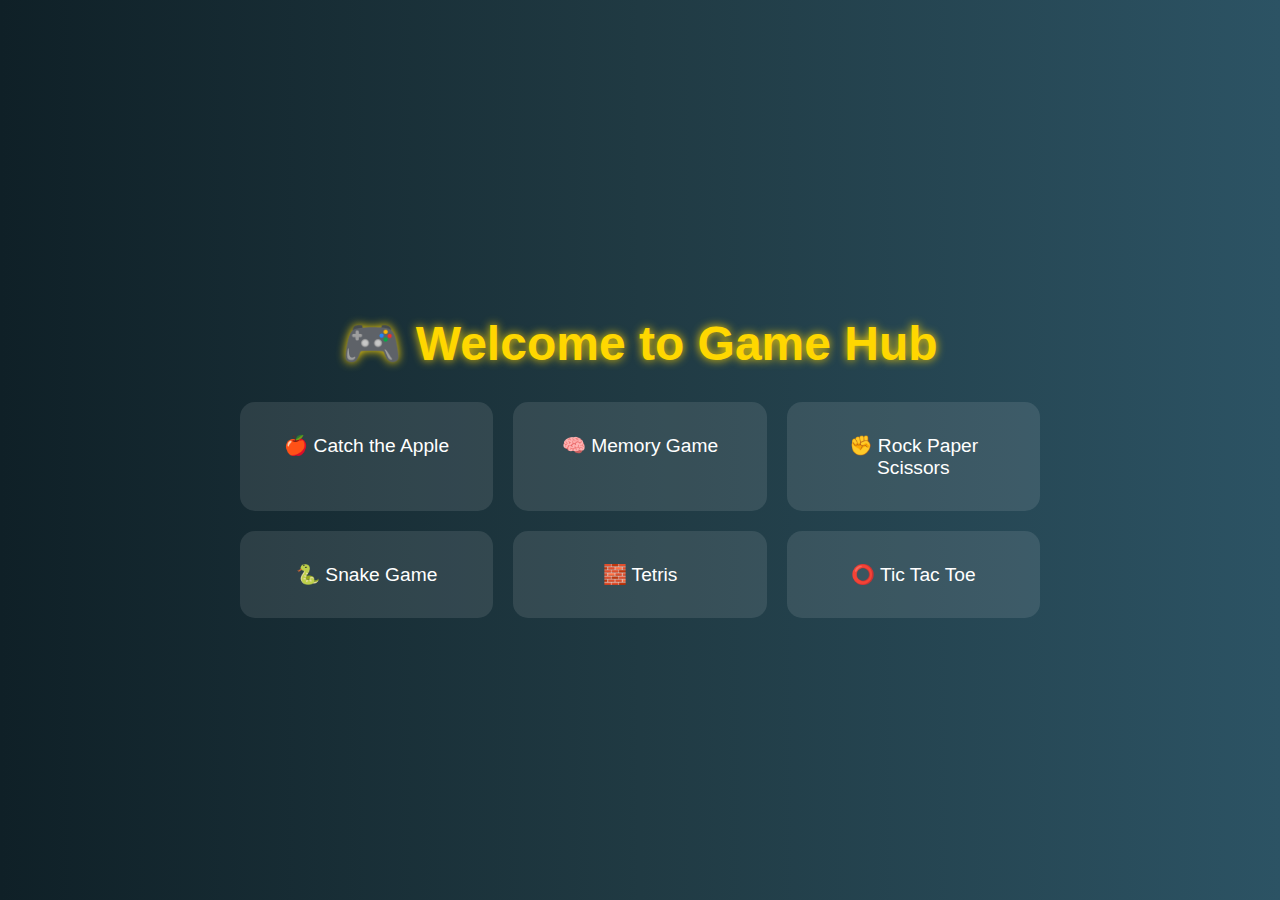
<file: game/index.html>
<!DOCTYPE html>
<html lang="en">
<head>
  <meta charset="UTF-8">
  <title>Game Hub</title>
  <link rel="stylesheet" href="style.css" />
</head>
<body>
  <div class="container">
    <h1>🎮 Welcome to Game Hub</h1>
    <div class="grid">
      <div class="card" onclick="openGame('catch')">🍎 Catch the Apple</div>
      <div class="card" onclick="openGame('memory')">🧠 Memory Game</div>
      <div class="card" onclick="openGame('rock')">✊ Rock Paper Scissors</div>
      <div class="card" onclick="openGame('snake')">🐍 Snake Game</div>
      <div class="card" onclick="openGame('tetris')">🧱 Tetris</div>
      <div class="card" onclick="openGame('tictactoe')">⭕ Tic Tac Toe</div>
    </div>
  </div>
  <script src="script.js"></script>
</body>
</html>
</file>
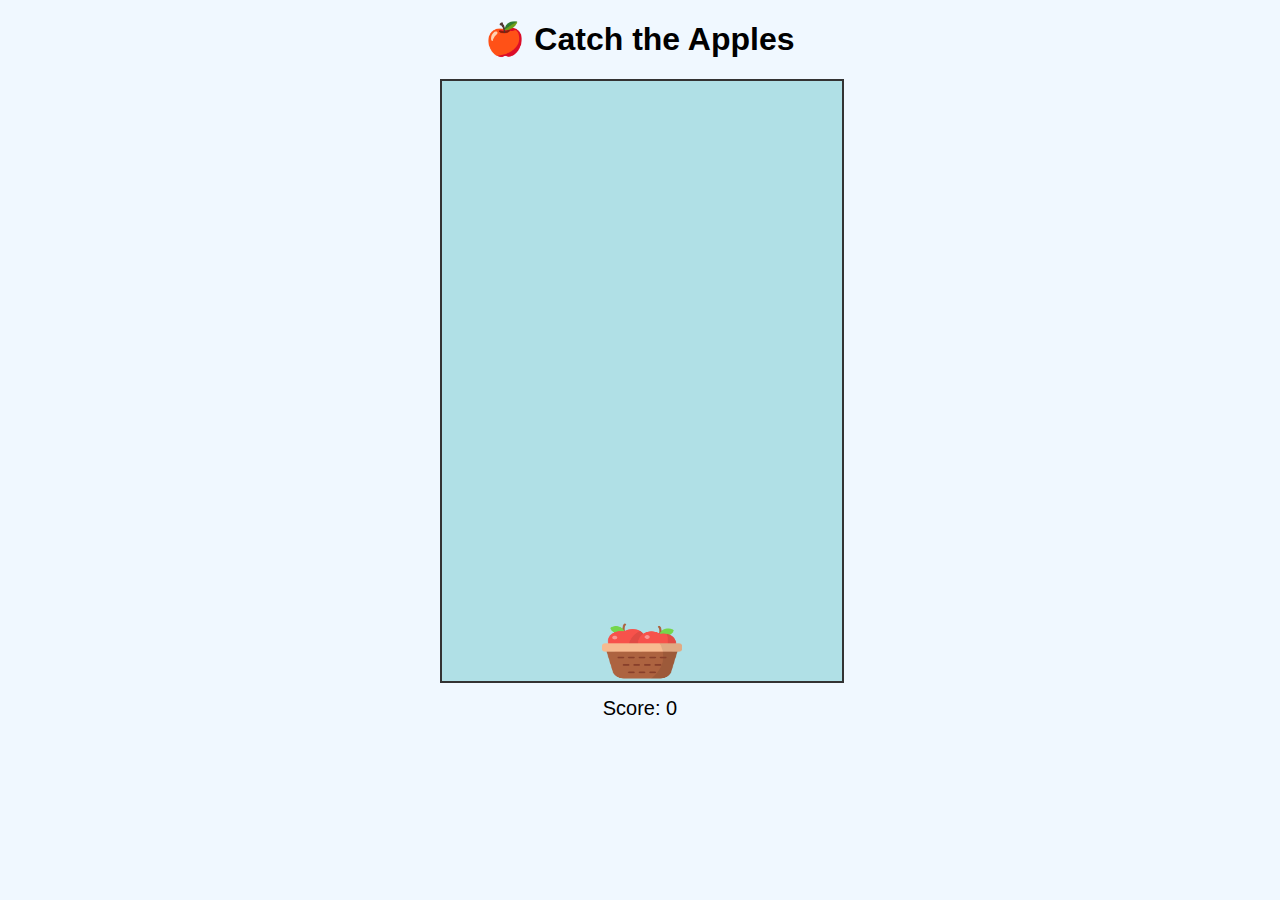
<file: game/catch/index.html>
<!DOCTYPE html>
<html lang="en">
<head>
  <meta charset="UTF-8" />
  <title>Catch the Apples</title>
  <link rel="stylesheet" href="style.css" />
</head>
<body>
  <h1>🍎 Catch the Apples</h1>
  <div class="game-container">
    <canvas id="gameCanvas" width="400" height="600"></canvas>

    <div id="gameOverScreen">
      <h2>Game Over 😵</h2>
      <p>Your final score: <span id="finalScore">0</span></p>
      <button id="restartBtn">Restart</button>
    </div>
  </div>
  <p id="score">Score: 0</p>

  <script src="script.js"></script>
</body>
</html>
</file>
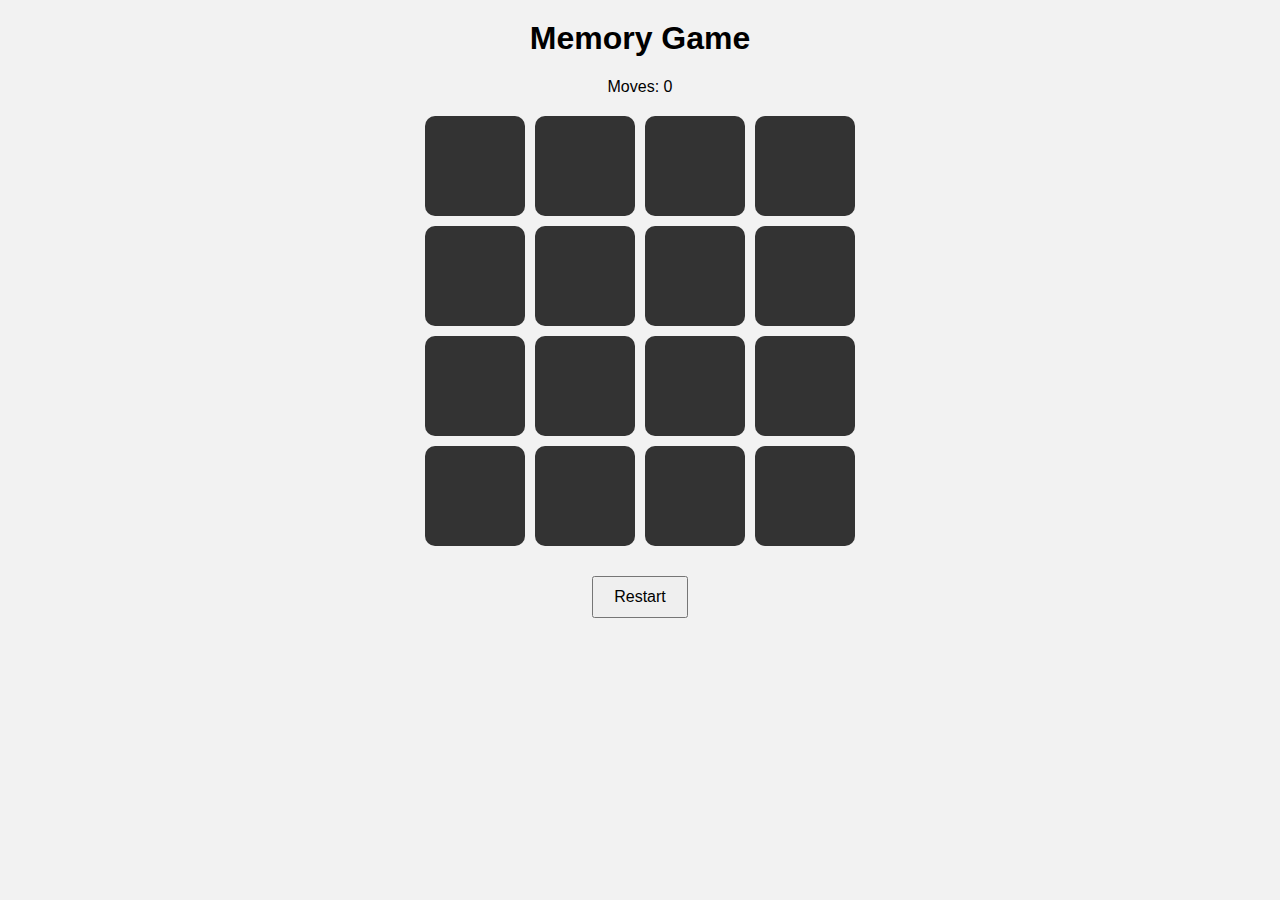
<file: game/memory/index.html>
<!DOCTYPE html>
<html lang="en">
<head>
  <meta charset="UTF-8" />
  <meta name="viewport" content="width=device-width, initial-scale=1.0"/>
  <title>Memory Card Game</title>
  <link rel="stylesheet" href="style.css"/>
</head>
<body>
  <h1>Memory Game</h1>
  <p id="moves">Moves: 0</p>
  <div class="game-board" id="gameBoard"></div>
  <button onclick="restartGame()">Restart</button>

  <script src="script.js"></script>
</body>
</html>
</file>
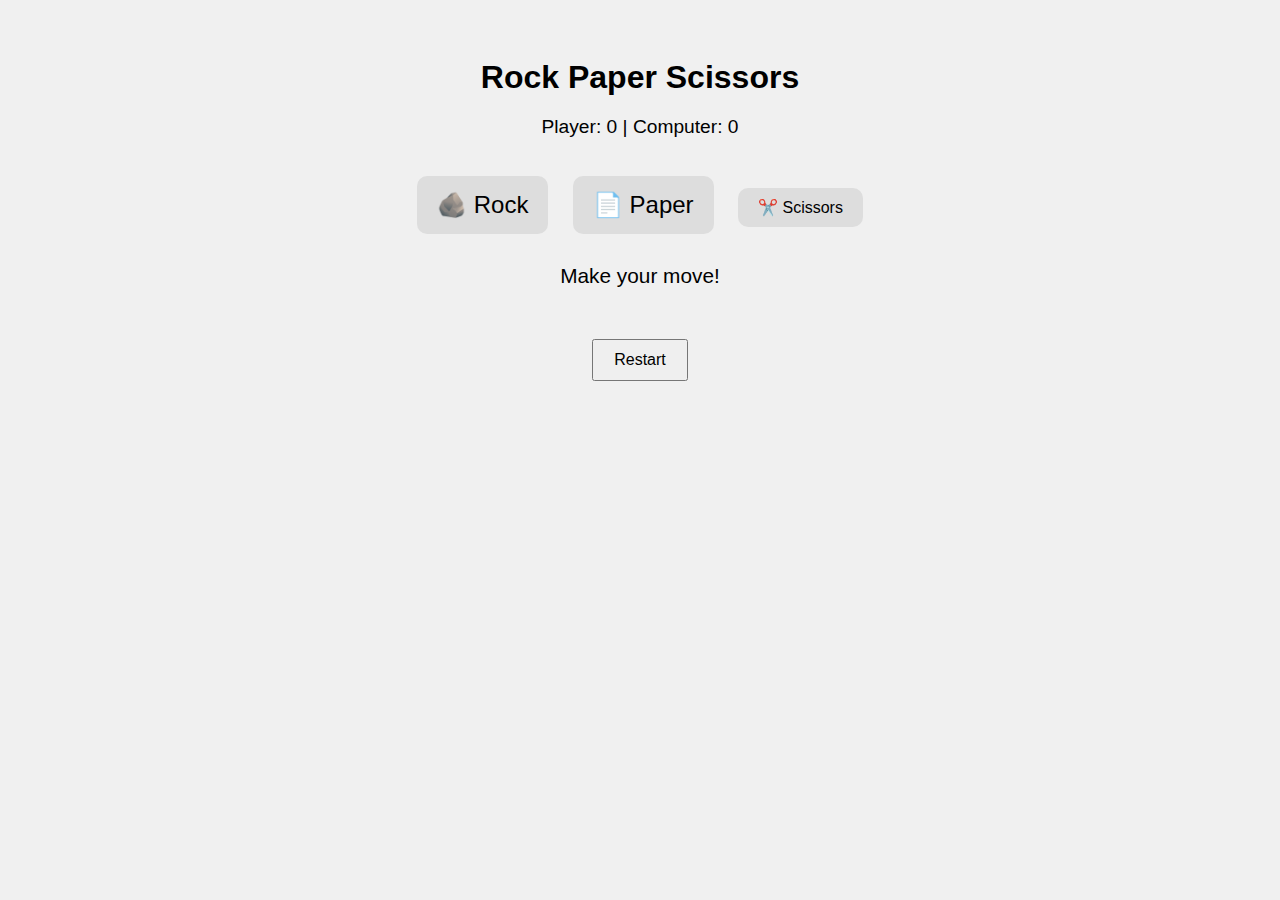
<file: game/rock/index.html>
<!DOCTYPE html>
<html lang="en">
<head>
  <meta charset="UTF-8" />
  <meta name="viewport" content="width=device-width, initial-scale=1.0"/>
  <title>Rock Paper Scissors</title>
  <link rel="stylesheet" href="style.css" />
</head>
<body>
  <h1>Rock Paper Scissors</h1>

  <div class="score-board">
    <p>Player: <span id="playerScore">0</span> | Computer: <span id="computerScore">0</span></p>
  </div>

  <div class="choices">
    <button onclick="play('rock')">🪨 Rock</button>
    <button onclick="play('paper')">📄 Paper</button>
    <button onclick="play('scissors')">✂️ Scissors</button>
  </div>

  <p id="result">Make your move!</p>

  <button onclick="resetGame()">Restart</button>

  <script src="script.js"></script>
</body>
</html>
</file>
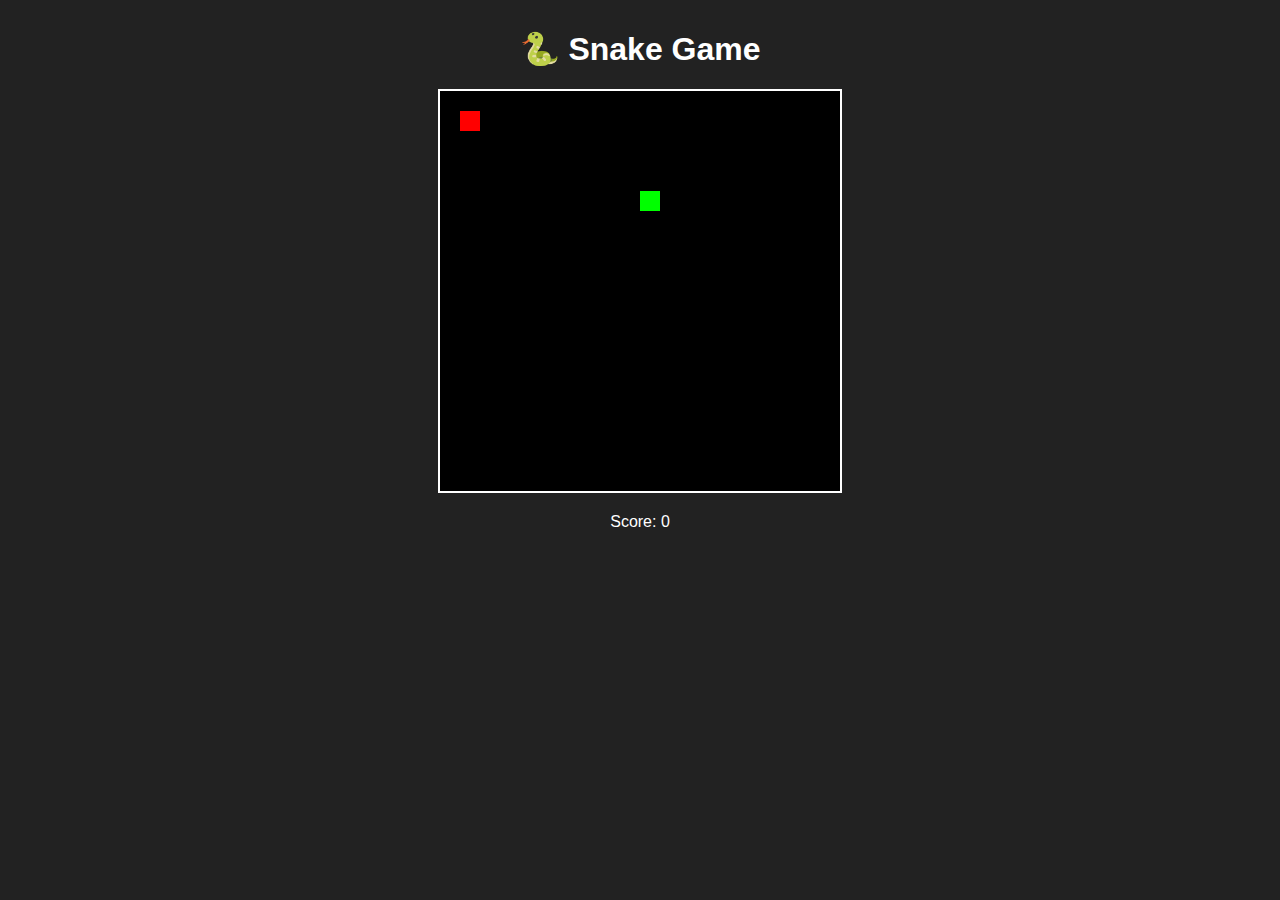
<file: game/snake/index.html>
<!DOCTYPE html>
<html lang="en">
<head>
  <meta charset="UTF-8">
  <title>Snake Game</title>
  <link rel="stylesheet" href="style.css">
</head>
<body>
  <h1>🐍 Snake Game</h1>
  <canvas id="game" width="400" height="400"></canvas>
  <p id="score">Score: 0</p>
  <script src="script.js"></script>
</body>
</html>
</file>
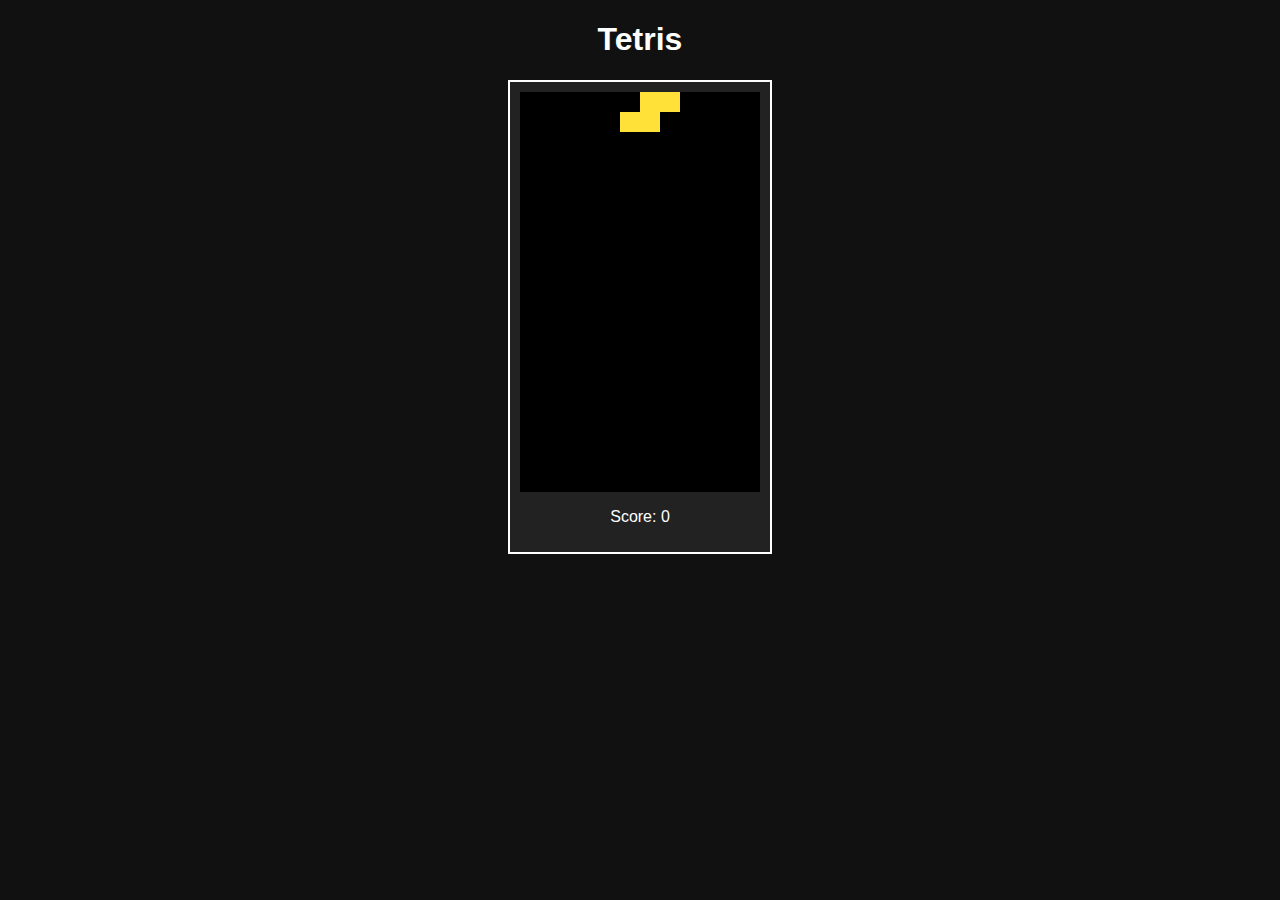
<file: game/tetris/index.html>
<!DOCTYPE html>
<html lang="en">
<head>
  <meta charset="UTF-8">
  <title>Tetris</title>
  <link rel="stylesheet" href="style.css" />
</head>
<body>
  <h1>Tetris</h1>
  <div id="tetris-container">
    <canvas id="tetris" width="240" height="400"></canvas>
    <p>Score: <span id="score">0</span></p>
  </div>
  <script src="script.js"></script>
</body>
</html>
</file>
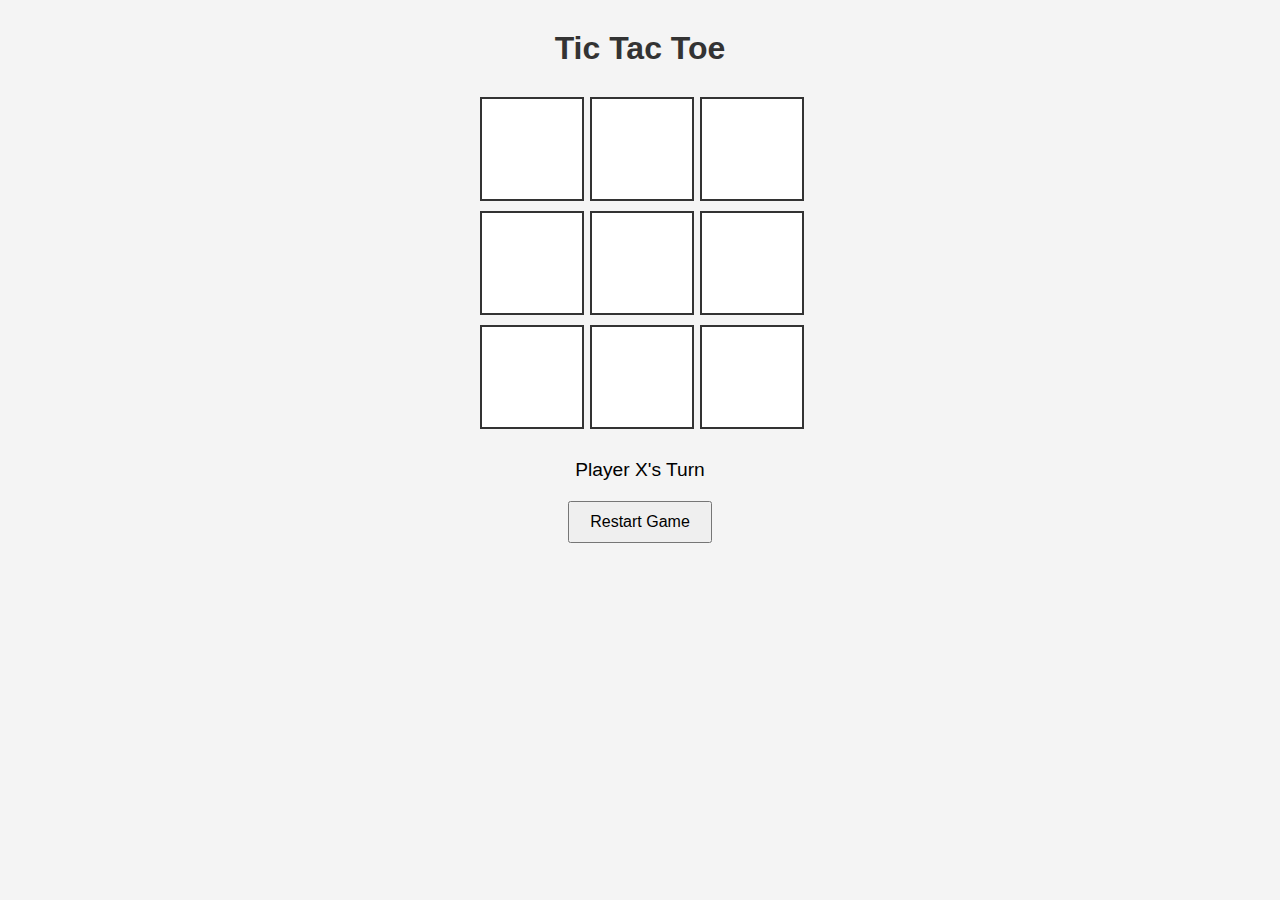
<file: game/tictactoe/index.html>
<!DOCTYPE html>
<html lang="en">
<head>
  <meta charset="UTF-8" />
  <meta name="viewport" content="width=device-width, initial-scale=1.0"/>
  <title>Tic Tac Toe</title>
  <link rel="stylesheet" href="style.css" />
</head>
<body>
  <h1>Tic Tac Toe</h1>
  <div id="game" class="board"></div>
  <p id="status">Player X's Turn</p>
  <button onclick="restartGame()">Restart Game</button>

  <script src="script.js"></script>
</body>
</html>
</file>
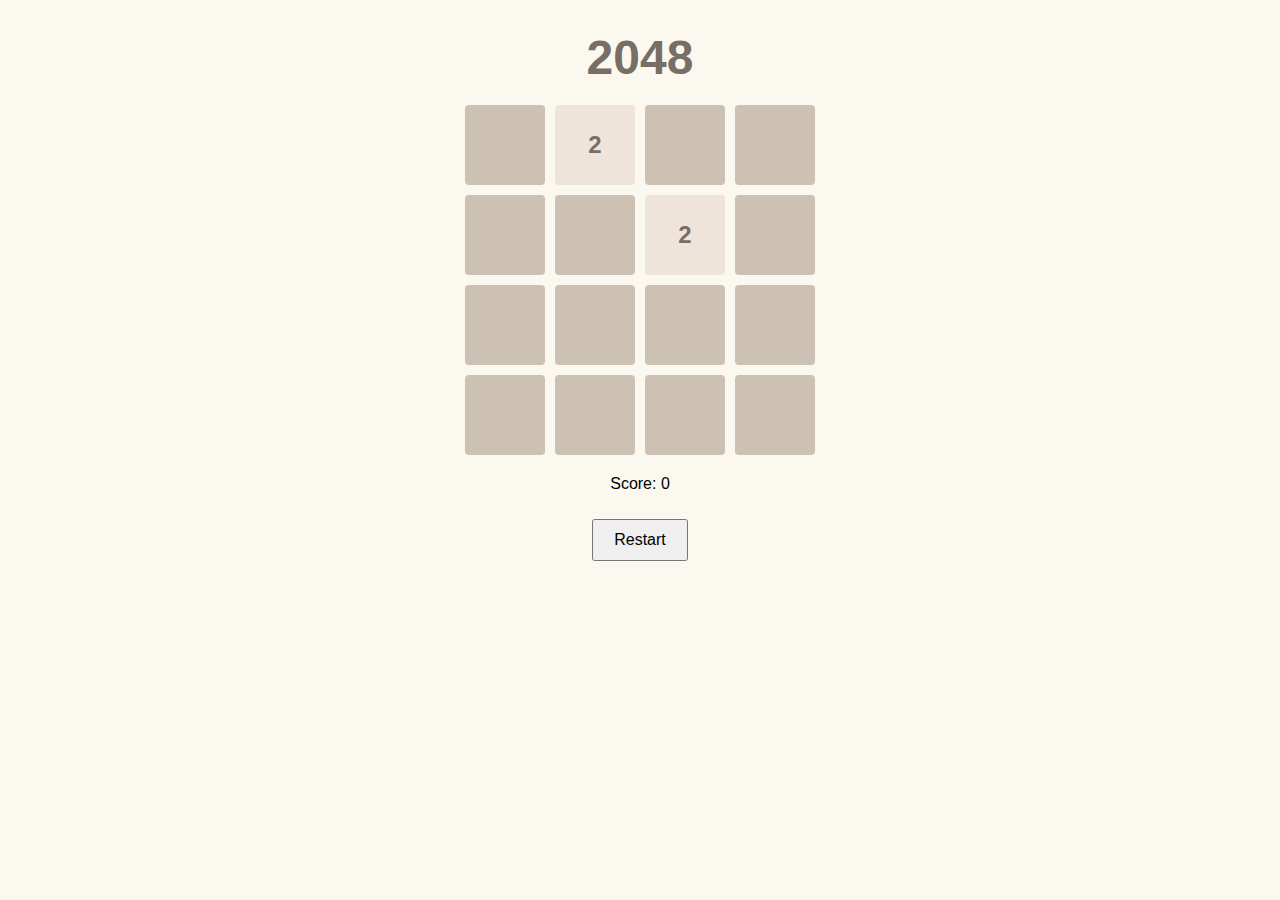
<file: game/memory/2048/index.html>
<!DOCTYPE html>
<html lang="en">
<head>
  <meta charset="UTF-8" />
  <meta name="viewport" content="width=device-width, initial-scale=1.0"/>
  <title>2048 Game</title>
  <link rel="stylesheet" href="style.css" />
</head>
<body>
  <div class="container">
    <h1>2048</h1>
    <div class="grid" id="grid"></div>
    <p id="score">Score: 0</p>
    <button onclick="startGame()">Restart</button>
    <p id="message"></p>
  </div>
  <script src="script.js"></script>
</body>
</html>
</file>
<file: game/style.css>
body {
  margin: 0;
  padding: 0;
  font-family: 'Segoe UI', sans-serif;
  background: linear-gradient(to right, #0f2027, #203a43, #2c5364);
  color: white;
  display: flex;
  justify-content: center;
  align-items: center;
  min-height: 100vh;
}

.container {
  text-align: center;
}

h1 {
  font-size: 3rem;
  margin-bottom: 30px;
  color: #FFD700;
  text-shadow: 0 0 10px #FFD700;
}

.grid {
  display: grid;
  grid-template-columns: repeat(auto-fit, minmax(200px, 1fr));
  gap: 20px;
  max-width: 800px;
  margin: 0 auto;
}

.card {
  background: rgba(255, 255, 255, 0.1);
  padding: 30px;
  border-radius: 15px;
  font-size: 1.2rem;
  cursor: pointer;
  transition: 0.3s;
  border: 2px solid transparent;
}

.card:hover {
  background: rgba(255, 255, 255, 0.2);
  border-color: #FFD700;
  transform: scale(1.05);
  box-shadow: 0 0 10px #FFD700;
}
</file>
<file: game/catch/style.css>
body {
  margin: 0;
  text-align: center;
  font-family: sans-serif;
  background: #f0f8ff;
}

h1 {
  margin-top: 20px;
}

.game-container {
  position: relative;
  width: 400px;
  margin: 0 auto;
}

canvas {
  background-color: #b0e0e6;
  border: 2px solid #333;
}

#gameOverScreen {
  display: none;
  position: absolute;
  top: 0;
  left: 0;
  width: 400px;
  height: 600px;
  background: rgba(0, 0, 0, 0.75);
  color: white;
  display: flex;
  flex-direction: column;
  justify-content: center;
  align-items: center;
  z-index: 2;
}

#gameOverScreen h2 {
  font-size: 36px;
  margin-bottom: 10px;
}

#restartBtn {
  margin-top: 15px;
  padding: 10px 20px;
  font-size: 16px;
  cursor: pointer;
}

#score {
  font-size: 20px;
  margin-top: 10px;
}
</file>
<file: game/memory/style.css>
body {
  font-family: Arial, sans-serif;
  text-align: center;
  background-color: #f2f2f2;
}

h1 {
  margin-top: 20px;
}

.game-board {
  display: grid;
  grid-template-columns: repeat(4, 100px);
  grid-gap: 10px;
  justify-content: center;
  margin: 20px auto;
}

.card {
  width: 100px;
  height: 100px;
  background-color: #333;
  color: white;
  font-size: 2em;
  display: flex;
  align-items: center;
  justify-content: center;
  cursor: pointer;
  border-radius: 10px;
  user-select: none;
}

.card.flipped {
  background-color: #fff;
  color: #333;
}

button {
  padding: 10px 20px;
  margin-top: 10px;
  font-size: 1em;
}
</file>
<file: game/rock/style.css>
body {
  font-family: Arial, sans-serif;
  background: #f0f0f0;
  text-align: center;
  padding: 30px;
}

h1 {
  margin-bottom: 20px;
}

.score-board {
  font-size: 1.2em;
  margin-bottom: 20px;
}

.choices button {
  font-size: 1.5em;
  padding: 15px 20px;
  margin: 10px;
  cursor: pointer;
  border: none;
  border-radius: 10px;
  background-color: #ddd;
  transition: background 0.3s;
}

.choices button:hover {
  background-color: #bbb;
}

#result {
  margin-top: 20px;
  font-size: 1.3em;
}

button:last-of-type {
  margin-top: 30px;
  font-size: 1em;
  padding: 10px 20px;
}
</file>
<file: game/snake/style.css>
body {
  background-color: #222;
  color: white;
  font-family: sans-serif;
  text-align: center;
  margin-top: 30px;
}

canvas {
  border: 2px solid #fff;
  background-color: #000;
}
</file>
<file: game/tetris/style.css>
body {
  background: #111;
  color: #fff;
  font-family: Arial, sans-serif;
  text-align: center;
  margin-top: 20px;
}

#tetris-container {
  display: inline-block;
  background: #222;
  padding: 10px;
  border: 2px solid #fff;
}

canvas {
  background: #000;
  display: block;
  margin: 0 auto;
}
</file>
<file: game/tictactoe/style.css>
body {
  font-family: Arial, sans-serif;
  text-align: center;
  background-color: #f4f4f4;
  margin: 0;
  padding: 0;
}

h1 {
  margin-top: 30px;
  color: #333;
}

.board {
  display: grid;
  grid-template-columns: repeat(3, 100px);
  gap: 10px;
  justify-content: center;
  margin: 30px auto;
}

.cell {
  width: 100px;
  height: 100px;
  font-size: 2.5em;
  background-color: #fff;
  border: 2px solid #333;
  display: flex;
  align-items: center;
  justify-content: center;
  cursor: pointer;
  transition: background 0.2s;
}

.cell:hover {
  background-color: #e0e0e0;
}

#status {
  font-size: 1.2em;
  margin-bottom: 20px;
}

button {
  padding: 10px 20px;
  font-size: 1em;
  cursor: pointer;
}
</file>
<file: game/memory/2048/style.css>
body {
  font-family: 'Arial', sans-serif;
  background-color: #faf8ef;
  text-align: center;
  margin: 0;
  padding: 0;
}

.container {
  padding: 30px;
}

h1 {
  margin: 0;
  font-size: 3em;
  color: #776e65;
}

.grid {
  display: grid;
  grid-template-columns: repeat(4, 80px);
  grid-gap: 10px;
  justify-content: center;
  margin: 20px auto;
}

.cell {
  width: 80px;
  height: 80px;
  font-size: 24px;
  line-height: 80px;
  background-color: #cdc1b4;
  color: #776e65;
  font-weight: bold;
  border-radius: 4px;
  transition: background 0.2s ease;
}

.cell[data-value="2"]    { background-color: #eee4da; }
.cell[data-value="4"]    { background-color: #ede0c8; }
.cell[data-value="8"]    { background-color: #f2b179; color: white; }
.cell[data-value="16"]   { background-color: #f59563; color: white; }
.cell[data-value="32"]   { background-color: #f67c5f; color: white; }
.cell[data-value="64"]   { background-color: #f65e3b; color: white; }
.cell[data-value="128"]  { background-color: #edcf72; color: white; }
.cell[data-value="256"]  { background-color: #edcc61; color: white; }
.cell[data-value="512"]  { background-color: #edc850; color: white; }
.cell[data-value="1024"] { background-color: #edc53f; color: white; }
.cell[data-value="2048"] { background-color: #edc22e; color: white; }

button {
  padding: 10px 20px;
  margin-top: 10px;
  font-size: 1em;
}

#message {
  font-size: 1.2em;
  margin-top: 10px;
  color: #333;
}
</file>
